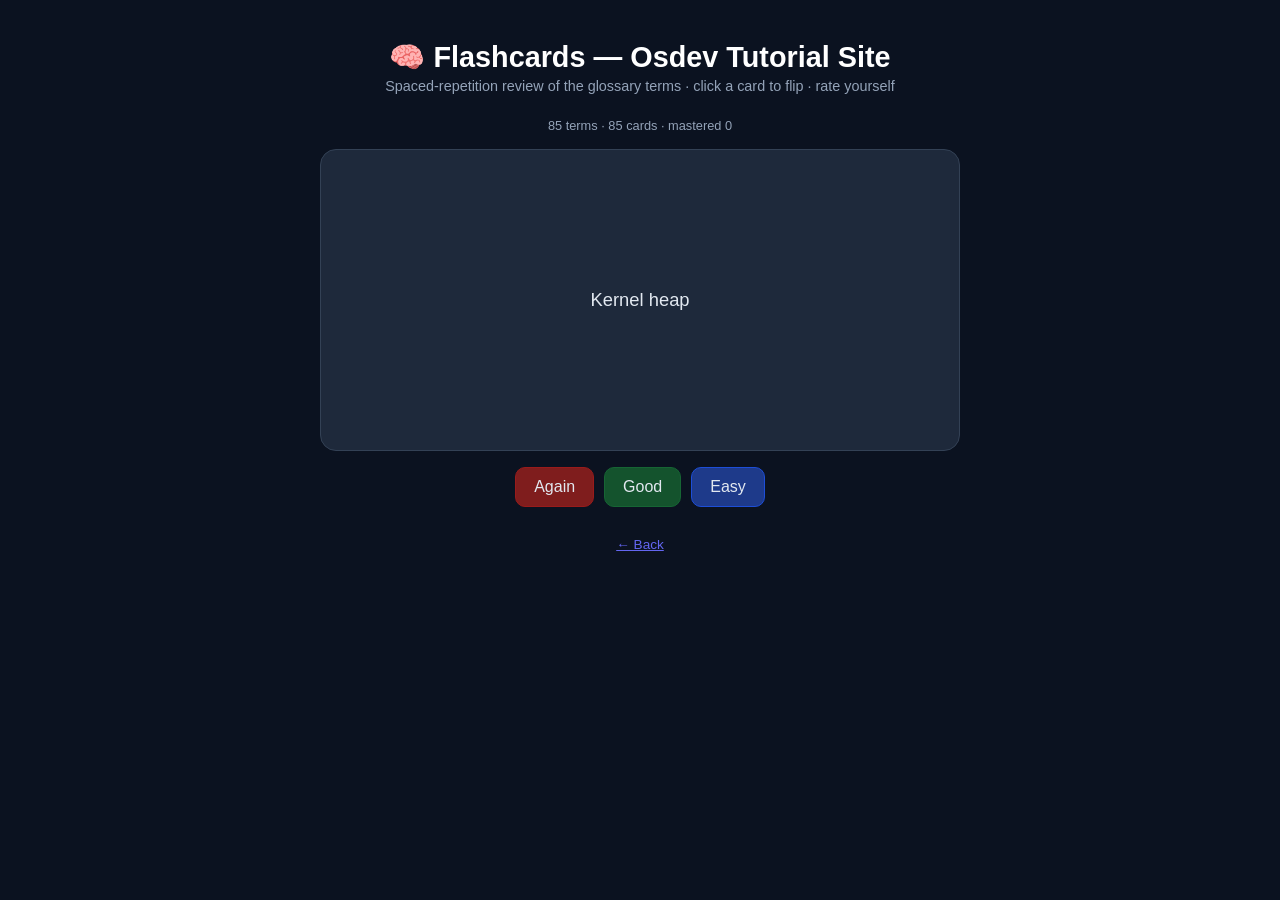
<file: docs/flashcards/index.html>
<!DOCTYPE html><html lang="en"><head><meta charset="utf-8">
<meta name="viewport" content="width=device-width,initial-scale=1">
<title>Flashcards — Osdev Tutorial Site · sektor9.dev</title>
<style>
:root{--fg:#e2e8f0;--muted:#94a3b8;--accent:#6366f1;--card:#1e293b;--bg:#0b1220}
body{font-family:Segoe UI,Arial,sans-serif;background:var(--bg);color:var(--fg);margin:0;padding:0}
.wrap{max-width:640px;margin:0 auto;padding:40px 20px;text-align:center}
h1{font-size:1.8rem;color:#fff;margin:0 0 4px}
.sub{color:var(--muted);margin:0 0 24px;font-size:.9rem}
.stats{font-size:.8rem;color:var(--muted);margin-bottom:16px}
.flash{background:var(--card);border:1px solid #334155;border-radius:16px;min-height:240px;display:flex;align-items:center;justify-content:center;padding:30px;margin:0 0 16px;cursor:pointer;user-select:none;transition:transform .12s;font-size:1.15rem;line-height:1.5}
.flash:hover{transform:scale(1.01)}
.flash .back{color:#c7d2fe;display:none}
.flash.show .front{display:none}
.flash.show .back{display:block}
.btns{display:flex;gap:10px;justify-content:center;flex-wrap:wrap;margin-bottom:20px}
button{font:inherit;padding:10px 18px;border-radius:10px;border:1px solid #334155;background:#1e293b;color:#e2e8f0;cursor:pointer;transition:background .15s}
button:hover{background:#273449}
button.hard{background:#7f1d1d;border-color:#991b1b}
button.good{background:#14532d;border-color:#166534}
button.easy{background:#1e3a8a;border-color:#1d4ed8}
a.back{display:inline-block;margin-top:10px;color:var(--accent);font-size:.85rem}
</style></head><body><div class="wrap">
<h1>🧠 Flashcards — Osdev Tutorial Site</h1>
<p class="sub">Spaced-repetition review of the glossary terms · click a card to flip · rate yourself</p>
<p class="stats" id="stats"></p>
<div class="flash" id="flash"><div class="front"></div><div class="back"></div></div>
<div class="btns">
  <button class="hard" id="hard">Again</button>
  <button class="good" id="good">Good</button>
  <button class="easy" id="easy">Easy</button>
</div>
<div id="deck"></div>
<p><a class="back" href="/">← Back</a></p>
</div>
<script>
const CARDS = [{"front": "ACPI tables / RSDP", "back": "**ACPI tables / RSDP** — Structured memory tables firmware provides that describe hardware to the OS."}, {"front": "ACPI (Advanced Configuration and Power Interface)", "back": "**ACPI (Advanced Configuration and Power Interface)** — A firmware/OS standard for describing hardware and managing power."}, {"front": "ARM", "back": "ARM is a family of RISC instruction-set architectures — the 32-bit AArch32 and 64-bit AArch64 execution states — used in Raspberry Pi, smartphones, and virtually all embedded devices, and defined by Arm under license to silicon makers."}, {"front": "Assembler", "back": "An assembler is a tool that turns assembly language (human-readable mnemonics) into machine-code object files the linker can combine."}, {"front": "Atomic operations", "back": "**Atomic operations** — Read-modify-write CPU operations (like xchg, cmpxchg, lock inc) that cannot be interrupted."}, {"front": "Basic Input/Output System (BIOS)", "back": "The **BIOS** (Basic Input/Output System) is the older firmware burned onto the motherboard that runs the moment the power button is pressed, runs a self-test, finds a bootable disk, and hands control to a bootloader."}, {"front": "bootimage", "back": "`bootimage` is a Cargo subcommand (run as `cargo bootimage`) that invokes the `bootloader` crate to turn your Rust kernel ELF into a bootable disk image."}, {"front": "bootloader crate", "back": "The `bootloader` crate is a Rust library (from *Writing an OS in Rust*) that wraps your freestanding kernel ELF into a bootable disk image so QEMU or real hardware can boot it."}, {"front": "Bootloader", "back": "A **bootloader** is a small program that loads your kernel image from disk into memory, sets the CPU into a sane known state, and jumps to your kernel's entry point."}, {"front": "Buddy allocator", "back": "**Buddy allocator** — A memory allocator that splits/free chunks in power-of-two sizes."}, {"front": "Cache coherence", "back": "**Cache coherence** — The protocol that keeps multiple CPUs' caches consistent for shared memory."}, {"front": "Cargo", "back": "Cargo is Rust's package manager and build tool — the Rust analog of `make` + a dependency manager in one command."}, {"front": "Context switch", "back": "**Context switch** — Saving one task's CPU state and restoring another's so the CPU appears to run many tasks at once."}, {"front": "Cosmos OS", "back": "Cosmos (C# Open Source Managed Operating System) is an open-source kit that lets you write an operating system's logic in C#."}, {"front": "Cross-Compiler", "back": "A cross-compiler is a compiler that runs on your machine but produces machine code for a *different* CPU (and often a different operating system) than the one it runs on."}, {"front": "DMA (Direct Memory Access)", "back": "**DMA (Direct Memory Access)** — Hardware that transfers data between devices and memory without the CPU copying it."}, {"front": "ELF loader", "back": "**ELF loader** — Kernel code that maps an ELF executable into memory and starts it."}, {"front": "ELF", "back": "ELF (Executable and Linkable Format) is the standard file format for compiled binaries on Unix-like systems — and the format this hub's kernels are built and booted in."}, {"front": "Entry Point (`_start`)", "back": "The **entry point** is the symbol — usually `_start` — that the bootloader jumps to when your kernel starts, the first instruction of your kernel that ever runs."}, {"front": "`extern \"C\"`", "back": "`extern \"C\"` is a C++ (and Rust, via `#[no_mangle]`/`extern \"C\"`) language construct that gives a function C linkage so its exported symbol name is not mangled."}, {"front": "Firmware", "back": "**Firmware** is software permanently stored on the motherboard (in ROM/flash) that runs first at power-on and is responsible for starting the machine and finding a bootloader."}, {"front": "fork & exec", "back": "**fork & exec** — The POSIX way to create processes: fork duplicates, exec replaces the image."}, {"front": "Frame Allocator", "back": "A frame allocator is the simplest memory manager: it tracks which fixed-size physical pages (usually 4 KiB each) are free and hands them out one at a time."}, {"front": "Freestanding Environment", "back": "A freestanding environment is one where your code assumes no operating system and no standard library exist underneath it — exactly the situation a kernel runs in."}, {"front": "Garbage Collection (GC)", "back": "Garbage collection is automatic memory reclamation — and on bare metal it's a burden, because managed runtimes like Go and C# assume an OS underneath to support their collector."}, {"front": "gccgo", "back": "`gccgo` is the Go front-end of the GCC compiler — the only practical way to compile a Go kernel for bare metal in this hub."}, {"front": "Global Descriptor Table (GDT)", "back": "The Global Descriptor Table (GDT) is a table of memory-segment descriptors that the CPU consults in protected and long mode to define how memory is laid out and what privileges your code runs with."}, {"front": "GRUB", "back": "**GRUB** (GNU Grand Unified Bootloader) is a free, standard bootloader that loads a Multiboot kernel at 1 MiB, sets up protected mode, and jumps to its entry point — the bootloader this hub's learning path is built on."}, {"front": "Heap Allocation", "back": "Heap allocation is dynamically allocating memory at runtime — and in a kernel, you must implement the allocator yourself, because there's no operating system below to hand out heap memory."}, {"front": "Kernel heap", "back": "**Kernel heap** — The dynamic memory region inside the kernel used by kmalloc/new."}, {"front": "`hlt` Instruction", "back": "The `hlt` (halt) instruction parks the CPU by stopping execution until an unmasked interrupt arrives to wake it."}, {"front": "Hosted Environment", "back": "A hosted environment is a normal program that assumes an operating system and a standard library (like libc) exist underneath it."}, {"front": "Interrupt Descriptor Table (IDT)", "back": "The Interrupt Descriptor Table (IDT) is the kernel's phonebook that tells the CPU where to jump for every one of the 256 possible interrupt numbers (0–255)."}, {"front": "IL2CPU", "back": "IL2CPU is Cosmos OS's original compiler that translates .NET Intermediate Language (IL) into native x86 machine code."}, {"front": "initrd / initramfs", "back": "**initrd / initramfs** — A small initial RAM disk the bootloader loads so the kernel can find real storage."}, {"front": "Interrupt controller (PIC/APIC)", "back": "**Interrupt controller (PIC/APIC)** — Hardware that collects device interrupts and delivers them to the CPU as IRQs."}, {"front": "Interrupt vector", "back": "**Interrupt vector** — The IDT entry index (0–255) that maps an interrupt/exception to a handler."}, {"front": "Hardware Interrupt", "back": "A hardware interrupt is the CPU pausing whatever it is doing to run a registered handler whenever a piece of hardware (like a timer or keyboard) signals that an event has occurred."}, {"front": "I/O APIC", "back": "**I/O APIC** — The modern interrupt controller that routes device IRQs to specific CPUs."}, {"front": "Interrupt Service Routine (ISR)", "back": "An Interrupt Service Routine (ISR) is the handler function the CPU runs for a specific interrupt number after it is dispatched through the [IDT](idt.md)."}, {"front": "Kernel", "back": "The kernel is the core program that owns the machine and manages hardware and memory for every other piece of software running on it."}, {"front": "Limine", "back": "**Limine** is a modern bootloader that supports Multiboot 2 (`0xE85250D6`) and 64-bit kernels, used on the UEFI path where a kernel is booted straight into long mode."}, {"front": "Linker", "back": "The linker (`ld`) merges all your object files into a single kernel image and places it at a chosen memory address, controlled by a **linker script**."}, {"front": "Long Mode", "back": "**Long mode** is the 64-bit CPU mode that modern kernels run in — the mode a UEFI machine boots straight into, giving a kernel 64-bit registers and 64-bit addressing."}, {"front": "Make", "back": "Make is a build automation tool that reads a `Makefile` and runs the right compile/link commands whenever files change."}, {"front": "Managed IL", "back": "Managed Intermediate Language (IL / CIL) is the platform-neutral bytecode that C# compiles to, which needs a .NET runtime to execute — the reason a C# kernel is fundamentally different."}, {"front": "Memory barrier", "back": "**Memory barrier** — An instruction that orders memory accesses so the CPU/compiler don't reorder them across it."}, {"front": "Memory Management", "back": "Memory management is how a kernel keeps track of what RAM exists, what's used, and what's free, and hands it out safely — because, unlike a normal program, there's no OS underneath to do it."}, {"front": "Memory-Mapped I/O", "back": "Memory-mapped I/O (MMIO) is when hardware peripherals are controlled by reading from and writing to regular memory addresses, instead of using special I/O instructions."}, {"front": "MMIO (Memory-Mapped I/O)", "back": "**MMIO (Memory-Mapped I/O)** — Accessing hardware registers through normal memory addresses rather than port I/O."}, {"front": "Multiboot", "back": "**Multiboot** is the protocol that lets a standard bootloader load any kernel that follows the rules — a kernel carries a fixed magic header at its very start so a bootloader can find it, validate it, and load it at 1 MiB."}, {"front": "Mutex (kernel)", "back": "**Mutex (kernel)** — A sleeping lock that blocks the task instead of spinning when the lock is held."}, {"front": "NativeAOT", "back": "NativeAOT is .NET's ahead-of-time (AOT) compiler that turns managed Intermediate Language (IL) into native machine code — the mechanism Cosmos uses to make a C# kernel bootable."}, {"front": "`no_main`", "back": "`#![no_main]` is a Rust crate-level attribute that disables the normal `main()` runtime so you can provide your own kernel entry point."}, {"front": "`no_std`", "back": "`#![no_std]` is a Rust crate-level attribute that disables the standard library so the code can run on bare metal with no operating system."}, {"front": "Page fault", "back": "**Page fault** — A CPU exception when accessing a page that isn't present, or with bad permissions."}, {"front": "Paging / Page Tables", "back": "Paging is the CPU feature that translates every *virtual address* your kernel's pointers use into a *physical address* of real RAM, using page tables."}, {"front": "Panic Handler", "back": "The panic handler is the `#[panic_handler]` function that runs when a Rust kernel panics — and since there is no OS to report the error to, the kernel must define this itself."}, {"front": "PCI / PCIe (Peripheral Component Interconnect)", "back": "**PCI / PCIe (Peripheral Component Interconnect)** — The standard bus for attaching devices (GPUs, NICs, storage) to the CPU."}, {"front": "Physical vs Virtual Memory", "back": "Physical memory is the actual RAM installed in the machine, while virtual memory is the address space your code sees after the CPU's paging feature translates it."}, {"front": "PIC / APIC", "back": "The PIC (Programmable Interrupt Controller) and its modern replacement the APIC are the chips that route hardware interrupt signals (timer, keyboard) from devices to the CPU."}, {"front": "PIT (Programmable Interval Timer)", "back": "**PIT (Programmable Interval Timer)** — The classic 8254 timer chip that fires periodic interrupts for timekeeping."}, {"front": "Privilege levels / CPU rings", "back": "**Privilege levels / CPU rings** — x86 protection rings (0–3) that restrict what code can do; the kernel runs in ring 0."}, {"front": "Protected Mode", "back": "**Protected mode** is the 32-bit CPU mode with memory protection and privilege levels that Multiboot v1 loads kernels into — the mode most x86 \"bare bones\" kernels actually run in."}, {"front": "PS/2 keyboard", "back": "**PS/2 keyboard** — The classic keyboard controller (8042) on port 0x60 that delivers scancodes."}, {"front": "QEMU", "back": "QEMU is a free, open-source emulator that runs your kernel like a real PC on your desktop — safely and instantly."}, {"front": "Real Mode", "back": "**Real mode** is the 16-bit CPU mode the x86 starts in at power-on, with no memory protection and direct access to hardware — the mode every BIOS-path boot chain begins in."}, {"front": "RISC-V", "back": "RISC-V is an open, free, modular RISC instruction-set architecture (ISA) defined by the RISC-V International spec, with base integer ISAs (RV32/RV64/RV128) plus standard extensions such as I/M/A/F/D/C."}, {"front": "RTC (Real-Time Clock)", "back": "**RTC (Real-Time Clock)** — A battery-backed clock that keeps wall-clock time and can raise an alarm interrupt."}, {"front": "rustup", "back": "`rustup` is Rust's toolchain manager — it installs, switches, and pins Rust toolchains and their targets, which is essential for bare-metal cross-compilation."}, {"front": "Scheduler", "back": "**Scheduler** — The part of the kernel that decides which process or thread runs next on the CPU."}, {"front": "Slab allocator", "back": "**Slab allocator** — A cache-based allocator for small, same-size kernel objects."}, {"front": "SMP (Symmetric Multi-Processing)", "back": "**SMP (Symmetric Multi-Processing)** — Running the kernel on multiple CPUs that share one memory system."}, {"front": "Spinlock", "back": "**Spinlock** — A lock that busy-waits (spins) until it is acquired; used for very short critical sections."}, {"front": "Syscall ABI", "back": "**Syscall ABI** — The register convention by which user programs request kernel services."}, {"front": "System Call", "back": "A system call (syscall) is the controlled way a user-space program asks the kernel to perform a privileged service for it, rather than touching hardware or kernel memory directly."}, {"front": "Task Control Block (TCB) / Process Control Block (PCB)", "back": "**Task Control Block (TCB) / Process Control Block (PCB)** — The kernel's per-task record holding saved registers, state, and metadata."}, {"front": "Text Mode Cursor", "back": "The text-mode cursor is the blinking position indicator in the VGA text buffer that marks where the next character will be written."}, {"front": "TLB (Translation Lookaside Buffer)", "back": "**TLB (Translation Lookaside Buffer)** — The CPU cache of virtual-to-physical page mappings."}, {"front": "Unified Extensible Firmware Interface (UEFI)", "back": "**UEFI** (Unified Extensible Firmware Interface) is the modern replacement for BIOS — motherboard firmware that is 64-bit native, boots the CPU directly into long mode, and hands control to a bootloader."}, {"front": "USB (Universal Serial Bus)", "back": "**USB (Universal Serial Bus)** — A serial bus for peripherals with a host controller and a device tree."}, {"front": "VGA text attributes", "back": "**VGA text attributes** — The foreground/background color byte that accompanies each character in text mode."}, {"front": "VGA Framebuffer (`0xB8000`)", "back": "The VGA framebuffer is the fixed block of memory at `0xB8000` where the VGA text screen lives: each character on the 80×25 screen is one 2-byte cell stored here."}, {"front": "VGA Text Mode", "back": "VGA text mode is the basic 80×25 character display mode a minimal kernel writes to by placing 2-byte cells directly in memory at `0xB8000`."}, {"front": "x86", "back": "x86 is the CPU architecture family — 32-bit (`i686`) and 64-bit (`x86_64`) — that every kernel in this hub targets."}];
// spaced-repetition: simple Leitner boxes persisted in localStorage
const LS='sektor9-srs-v1';
let boxes=JSON.parse(localStorage.getItem(LS)||'{}');
let idx=0, deck=[];
function buildDeck(){
  deck=[];
  for(let i=0;i<CARDS.length;i++){let b=boxes[i]||0; for(let j=0;j<=b;j++) deck.push(i);}
  shuffle(deck);
}
function shuffle(a){for(let i=a.length-1;i>0;i--){let j=Math.floor(Math.random()*(i+1)); [a[i],a[j]]=[a[j],a[i]];}}
function render(){
  if(!deck.length) buildDeck();
  if(idx>=deck.length){ document.getElementById('flash').innerHTML='<div>🎉 Deck complete! <button onclick="restart()">Review again</button></div>'; document.getElementById('stats').textContent='done'; return; }
  let ci=deck[idx];
  let f=document.getElementById('flash');
  f.classList.remove('show');
  f.querySelector('.front').textContent=CARDS[ci].front;
  f.querySelector('.back').textContent=CARDS[ci].back;
  let due=Object.values(boxes).reduce((a,b)=>a+Math.min(b,1),0);
  let mastered=Object.values(boxes).filter(b=>b>=5).length;
  document.getElementById('stats').textContent=cardCount+' terms · '+deck.length+' cards · mastered '+mastered;
}
function rate(step){if(idx>=deck.length)return; let ci=deck[idx]; boxes[ci]=Math.max(0,Math.min(8,(boxes[ci]||0)+step)); localStorage.setItem(LS,JSON.stringify(boxes)); idx++; render();}
function restart(){idx=0; buildDeck(); render();}
document.getElementById('flash').addEventListener('click',()=>{document.getElementById('flash').classList.toggle('show');});
document.getElementById('hard').onclick=()=>rate(-2);
document.getElementById('good').onclick=()=>rate(1);
document.getElementById('easy').onclick=()=>rate(3);
const cardCount=CARDS.length;
buildDeck(); render();
</script></body></html>
</file>
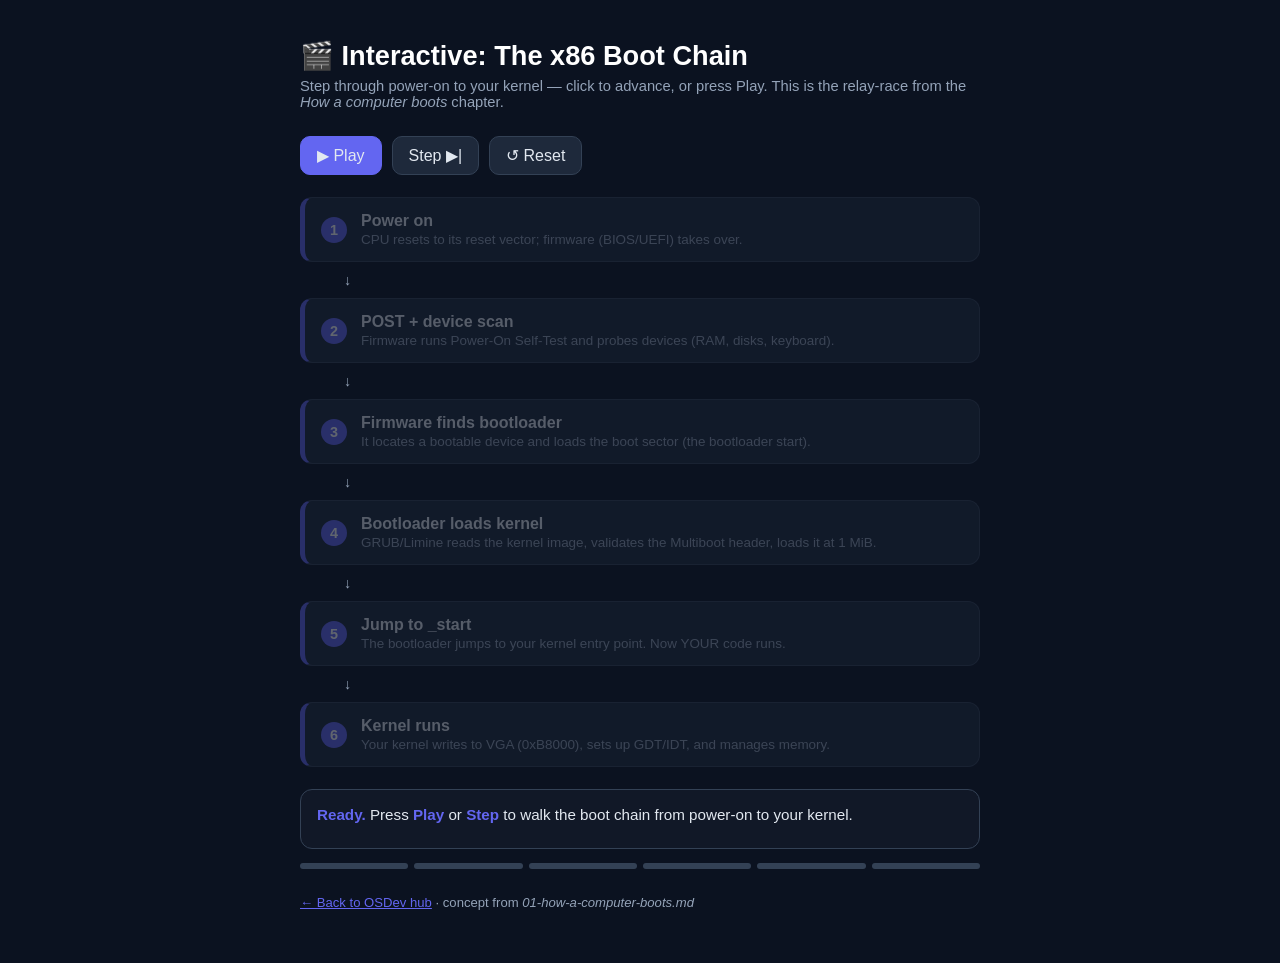
<file: docs/interactive/boot-chain.html>
<!DOCTYPE html>
<html lang="en"><head><meta charset="utf-8">
<meta name="viewport" content="width=device-width,initial-scale=1">
<title>Interactive: The Boot Chain — OSDev · sektor9.dev</title>
<style>
:root{--fg:#e2e8f0;--muted:#94a3b8;--accent:#6366f1;--card:#1e293b;--bg:#0b1220;--good:#34d399;--warn:#fbbf24}
*{box-sizing:border-box}
body{font-family:Segoe UI,Arial,sans-serif;background:var(--bg);color:var(--fg);margin:0;padding:0}
.wrap{max-width:720px;margin:0 auto;padding:40px 20px}
h1{font-size:1.7rem;color:#fff;margin:0 0 6px}
.sub{color:var(--muted);margin:0 0 26px;font-size:.92rem}
.controls{display:flex;gap:10px;flex-wrap:wrap;margin-bottom:22px}
button{font:inherit;padding:9px 16px;border-radius:10px;border:1px solid #334155;background:#1e293b;color:#e2e8f0;cursor:pointer}
button:hover{background:#273449}
button.primary{background:var(--accent);border-color:var(--accent)}
.chain{display:flex;flex-direction:column;gap:10px}
.stage{display:flex;align-items:center;gap:14px;background:var(--card);border:1px solid #334155;border-left:5px solid var(--accent);border-radius:12px;padding:14px 16px;opacity:.35;transition:opacity .4s,transform .3s}
.stage.active{opacity:1;transform:translateX(6px)}
.stage .n{flex:0 0 26px;width:26px;height:26px;border-radius:50%;background:var(--accent);color:#fff;display:flex;align-items:center;justify-content:center;font-weight:700;font-size:.9rem}
.stage.done .n{background:var(--good)}
.stage .label{font-weight:700;font-size:1rem}
.stage .desc{color:var(--muted);font-size:.84rem;margin-top:2px}
.arrow{align-self:flex-start;margin-left:44px;color:var(--muted);font-size:.9rem}
.status{margin-top:22px;padding:14px 16px;border-radius:12px;background:#111827;border:1px solid #334155;min-height:60px;font-size:.95rem;line-height:1.5}
.status b{color:var(--accent)}
.timeline{display:flex;gap:6px;margin-top:14px}
.timeline span{flex:1;height:6px;border-radius:3px;background:#334155}
.timeline span.on{background:var(--good)}
</style></head><body><div class="wrap">
<h1>🎬 Interactive: The x86 Boot Chain</h1>
<p class="sub">Step through power-on to your kernel — click to advance, or press Play. This is the relay-race from the <em>How a computer boots</em> chapter.</p>
<div class="controls">
  <button class="primary" id="play">▶ Play</button>
  <button id="next">Step ▶|</button>
  <button id="reset">↺ Reset</button>
</div>
<div class="chain" id="chain"></div>
<div class="status" id="status"></div>
<div class="timeline" id="timeline"></div>
<p style="margin-top:26px;color:var(--muted);font-size:.82rem"><a href="/" style="color:var(--accent)">← Back to OSDev hub</a> · concept from <em>01-how-a-computer-boots.md</em></p>
</div>
<script>
const STAGES=[
 {label:'Power on',desc:'CPU resets to its reset vector; firmware (BIOS/UEFI) takes over.',detail:'The CPU starts in 16-bit real mode and jumps to a fixed address (0xFFFF0 on classic BIOS) where the firmware lives.'},
 {label:'POST + device scan',desc:'Firmware runs Power-On Self-Test and probes devices (RAM, disks, keyboard).',detail:'POST checks basic hardware, then firmware scans for a bootable disk by looking for the boot signature 0x55AA at the end of a 512-byte sector.'},
 {label:'Firmware finds bootloader',desc:'It locates a bootable device and loads the boot sector (the bootloader start).',detail:'The 512-byte boot sector is loaded to physical address 0x7C00 and jumped to. This is where YOUR bootloader (GRUB/Limine/bootloader crate) begins.'},
 {label:'Bootloader loads kernel',desc:'GRUB/Limine reads the kernel image, validates the Multiboot header, loads it at 1 MiB.',detail:'The bootloader scans for the Multiboot magic (0x1BADB002), checks flags+checksum, then loads your kernel at 0x100000 (1 MiB). It also switches CPU to protected/long mode and sets up a basic GDT.'},
 {label:'Jump to _start',desc:'The bootloader jumps to your kernel entry point. Now YOUR code runs.',detail:'The handoff: everything before this jump is the bootloader\'s job; from here the kernel owns the machine — no libc, no malloc, no OS underneath.'},
 {label:'Kernel runs',desc:'Your kernel writes to VGA (0xB8000), sets up GDT/IDT, and manages memory.',detail:'First steps: write a character to video memory to prove you\'re alive, set up interrupt handling, then build memory management. The 1 MiB load base is where it all starts.'},
];
let cur=-1, timer=null;
const chain=document.getElementById('chain');
STAGES.forEach((s,i)=>{
  const d=document.createElement('div');
  d.className='stage'; d.id='s'+i;
  d.innerHTML='<div class="n">'+(i+1)+'</div><div><div class="label">'+s.label+'</div><div class="desc">'+s.desc+'</div></div>';
  chain.appendChild(d);
  if(i<STAGES.length-1){const a=document.createElement('div');a.className='arrow';a.textContent='↓';chain.appendChild(a);}
});
function render(){
  document.querySelectorAll('.stage').forEach((el,i)=>{
    el.classList.toggle('active', i===cur);
    el.classList.toggle('done', i<cur);
  });
  document.getElementById('timeline').innerHTML=STAGES.map((_,i)=>'<span class="'+(i<=cur?'on':'')+'"></span>').join('');
  const st=document.getElementById('status');
  if(cur<0) st.innerHTML='<b>Ready.</b> Press <b>Play</b> or <b>Step</b> to walk the boot chain from power-on to your kernel.';
  else st.innerHTML='<b>'+STAGES[cur].label+':</b> '+STAGES[cur].detail;
}
document.getElementById('next').onclick=()=>{cur=Math.min(STAGES.length-1,cur+1);render();};
document.getElementById('reset').onclick=()=>{clearInterval(timer);cur=-1;render();};
document.getElementById('play').onclick=()=>{
  clearInterval(timer); cur=-1; render();
  timer=setInterval(()=>{
    if(cur>=STAGES.length-1){clearInterval(timer);return;}
    cur++; render();
  },1500);
};
render();
</script></body></html>
</file>
